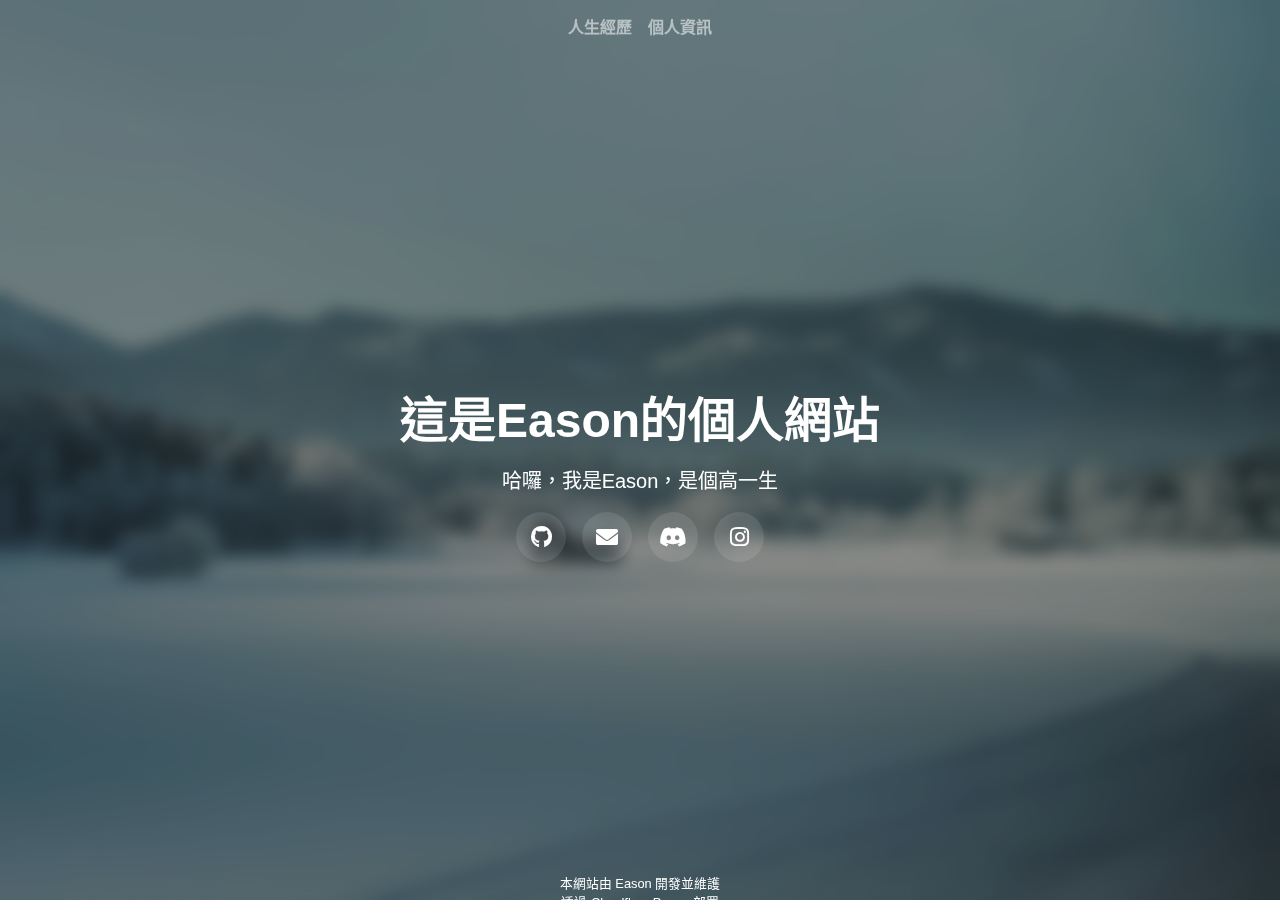
<file: index.html>
<!DOCTYPE html>
<html lang="zh-TW">
<head>
  <meta charset="UTF-8">
  <meta name="viewport" content="width=device-width, initial-scale=1.0">
  <title>這是Eason的個人網站</title>
  <link rel="stylesheet" href="https://cdn.jsdelivr.net/npm/bootstrap@5.3.0/dist/css/bootstrap.min.css">
  <link rel="stylesheet" href="https://cdnjs.cloudflare.com/ajax/libs/font-awesome/6.0.0-beta3/css/all.min.css">
  <link rel="stylesheet" href="style.css">
</head>
<body>

  <div class="background"></div>
  <div class="overlay"></div>

  <nav class="navbar navbar-expand-lg navbar-dark bg-transparent">
    <div class="container">
      <button class="navbar-toggler ms-auto" type="button" data-bs-toggle="collapse" data-bs-target="#navbarNav">
        <span class="navbar-toggler-icon"></span>
      </button>
      <div class="collapse navbar-collapse justify-content-center" id="navbarNav">
        <ul class="navbar-nav text-center fw-bold">
          <li class="nav-item"><a class="nav-link" href="xp.html">人生經歷</a></li>
          <li class="nav-item"><a class="nav-link" href="about.html">個人資訊</a></li>
        </ul>
      </div>
    </div>
  </nav>

  <header class="hero d-flex align-items-center justify-content-center text-center text-white">
    <div class="container hero-content">
      <h1 class="display-5 fw-bold mb-3">這是Eason的個人網站</h1>
      <p class="lead mb-3">哈囉，我是Eason，是個高一生</p>
      <div class="d-flex justify-content-center gap-3">
        <a href="https://github.com/Eason980729" class="link-icon"><i class="fab fa-github"></i></a>
        <a href="mailto:Easonlee0729@gmail.com" class="link-icon"><i class="fa-solid fa-envelope"></i></a>
        <a href="http://discordapp.com/users/987534417717239818" class="link-icon"><i class="fab fa-discord"></i></a>
        <a href="https://www.instagram.com/easonli_729" class="link-icon"><i class="fab fa-instagram"></i></a>
      </div>
    </div>
  </header>

  <footer class="footer py-2 text-center text-white">
    <div class="container">
      <p class="mb-0 small">本網站由 Eason 開發並維護</p>
      <p class="mb-0 small">透過 Cloudflare Pages 部署</p>
    </div>
  </footer>

  <script src="https://cdn.jsdelivr.net/npm/bootstrap@5.3.0/dist/js/bootstrap.bundle.min.js"></script>
</body>
</html>
</file>
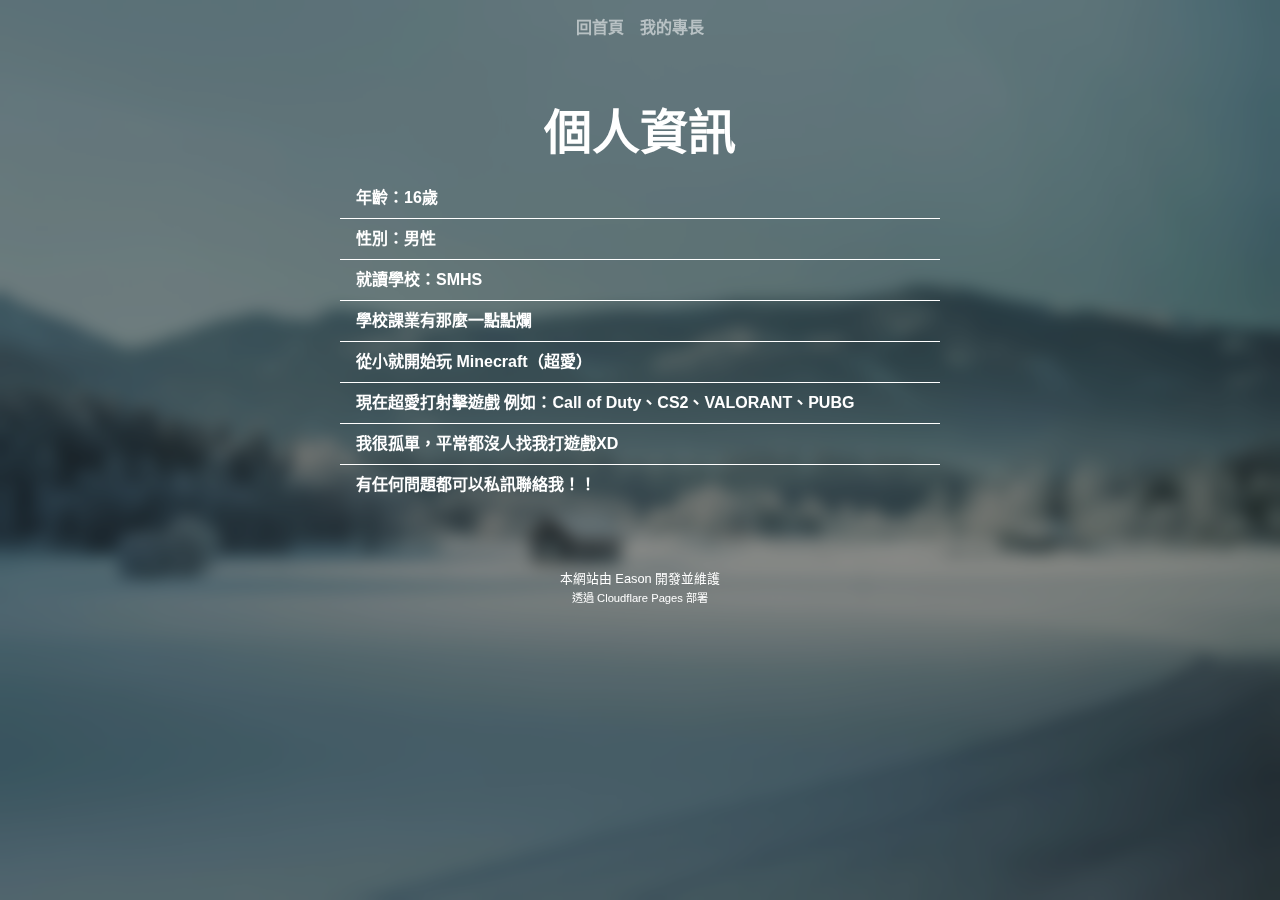
<file: about.html>
<!DOCTYPE html>
<html lang="zh-TW">
<head>
  <meta charset="UTF-8" />
  <meta name="viewport" content="width=device-width, initial-scale=1.0"/>
  <title>個人資訊 - Eason</title>
  <link rel="stylesheet" href="https://cdn.jsdelivr.net/npm/bootstrap@5.3.0/dist/css/bootstrap.min.css"/>
  <link rel="stylesheet" href="https://cdnjs.cloudflare.com/ajax/libs/font-awesome/6.0.0-beta3/css/all.min.css"/>
  <link rel="stylesheet" href="style.css"/>
</head>
<body>

  <div class="background"></div>
  <div class="overlay"></div>

  <nav class="navbar navbar-expand-lg navbar-dark bg-transparent">
    <div class="container">
      <button class="navbar-toggler ms-auto" type="button" data-bs-toggle="collapse" data-bs-target="#navbarNav">
        <span class="navbar-toggler-icon"></span>
      </button>
      <div class="collapse navbar-collapse justify-content-center" id="navbarNav">
        <ul class="navbar-nav text-center fw-bold">
          <li class="nav-item"><a class="nav-link" href="index.html">回首頁</a></li>
          <li class="nav-item"><a class="nav-link" href="xp.html">我的專長</a></li>
        </ul>
      </div>
    </div>
  </nav>

  <section class="py-5 text-white text-center">
    <div class="container">
      <h2 class="display-5 fw-bold mb-3">個人資訊</h2>
      <ul class="list-group list-group-flush bg-transparent text-start mx-auto" style="max-width: 600px;">
        <li class="list-group-item bg-transparent text-white border-white"><strong>年齡：16歲</strong></li>
        <li class="list-group-item bg-transparent text-white border-white"><strong>性別：男性</strong></li>
        <li class="list-group-item bg-transparent text-white border-white"><strong>就讀學校：SMHS</strong></li>
        <li class="list-group-item bg-transparent text-white border-white"><strong>學校課業有那麼一點點爛</strong></li>
        <li class="list-group-item bg-transparent text-white border-white"><strong>從小就開始玩 Minecraft（超愛）</strong></li>
        <li class="list-group-item bg-transparent text-white border-white"><strong>現在超愛打射擊遊戲 例如：Call of Duty、CS2、VALORANT、PUBG</strong></li>
        <li class="list-group-item bg-transparent text-white border-white"><strong>我很孤單，平常都沒人找我打遊戲XD</strong></li>
        <li class="list-group-item bg-transparent text-white border-white"><strong>有任何問題都可以私訊聯絡我！！</strong></li>
      </ul>
    </div>
  </section>

  <footer class="footer py-3 text-center text-white">
    <div class="container">
      <p class="mb-0">本網站由 Eason 開發並維護</p>
      <p class="mb-0"><small>透過 Cloudflare Pages 部署</small></p>
    </div>
  </footer>

  <script src="https://cdn.jsdelivr.net/npm/bootstrap@5.3.0/dist/js/bootstrap.bundle.min.js"></script>
</body>
</html>
</file>
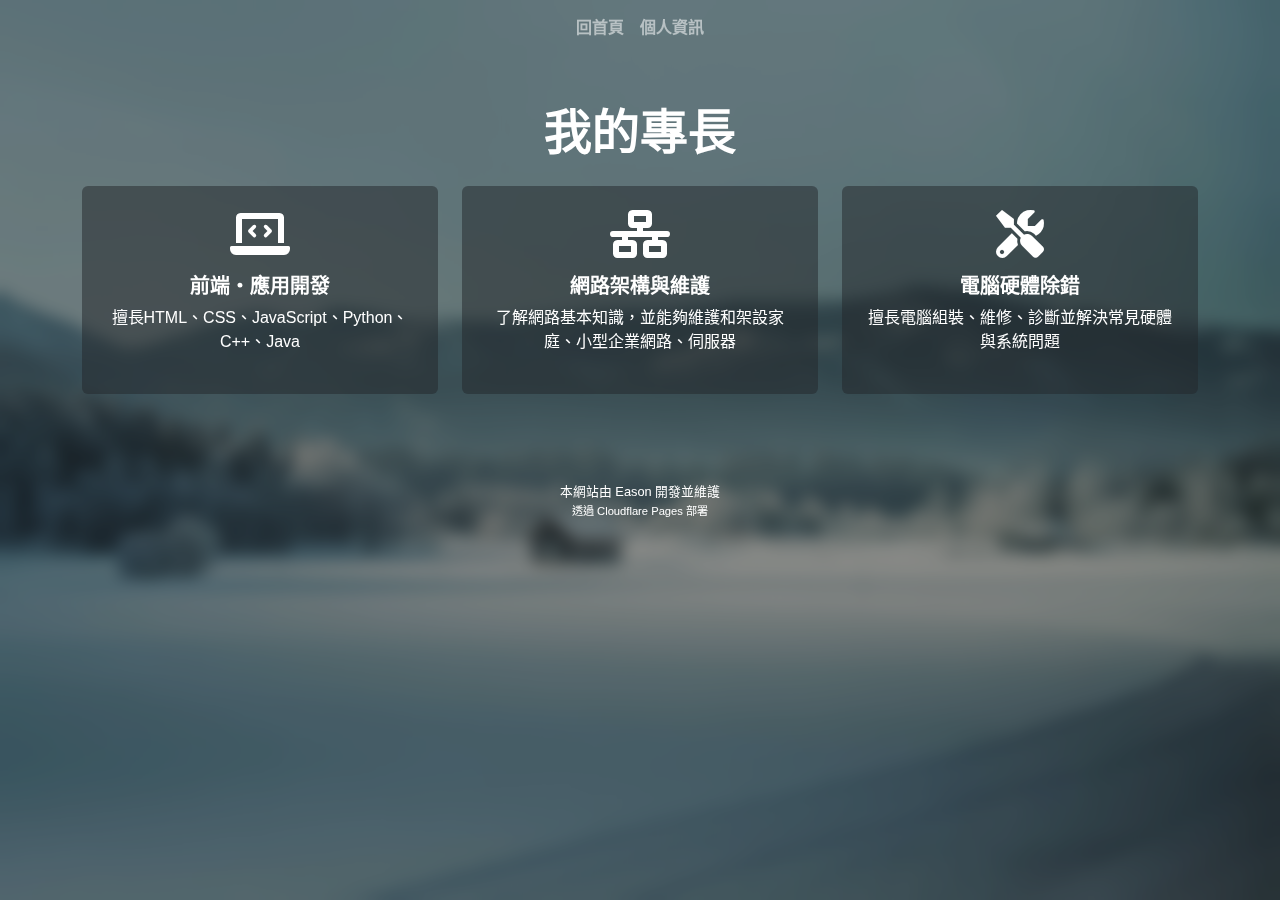
<file: xp.html>
<!DOCTYPE html>
<html lang="zh-TW">
<head>
  <meta charset="UTF-8" />
  <meta name="viewport" content="width=device-width, initial-scale=1.0"/>
  <title>我的專長 - Eason</title>
  <link rel="stylesheet" href="https://cdn.jsdelivr.net/npm/bootstrap@5.3.0/dist/css/bootstrap.min.css"/>
  <link rel="stylesheet" href="https://cdnjs.cloudflare.com/ajax/libs/font-awesome/6.0.0-beta3/css/all.min.css"/>
  <link rel="stylesheet" href="style.css"/>
</head>
<body>

  <div class="background"></div>
  <div class="overlay"></div>

  <nav class="navbar navbar-expand-lg navbar-dark bg-transparent">
    <div class="container">
      <button class="navbar-toggler ms-auto" type="button" data-bs-toggle="collapse" data-bs-target="#navbarNav">
        <span class="navbar-toggler-icon"></span>
      </button>
      <div class="collapse navbar-collapse justify-content-center" id="navbarNav">
        <ul class="navbar-nav text-center fw-bold">
          <li class="nav-item"><a class="nav-link" href="index.html">回首頁</a></li>
          <li class="nav-item"><a class="nav-link" href="about.html">個人資訊</a></li>
        </ul>
      </div>
    </div>
  </nav>

  <section class="py-5 text-white text-center">
    <div class="container">
      <h2 class="display-5 fw-bold mb-4">我的專長</h2>
      <div class="row justify-content-center">

        <div class="col-md-4 mb-4">
          <div class="bg-dark bg-opacity-50 p-4 rounded h-100">
            <i class="fas fa-laptop-code fa-3x mb-3"></i>
            <h5 class="fw-bold">前端・應用開發</h5>
            <p class="mt-2">擅長HTML、CSS、JavaScript、Python、C++、Java</p>
          </div>
        </div>

        <div class="col-md-4 mb-4">
          <div class="bg-dark bg-opacity-50 p-4 rounded h-100">
            <i class="fas fa-network-wired fa-3x mb-3"></i>
            <h5 class="fw-bold">網路架構與維護</h5>
            <p class="mt-2">了解網路基本知識，並能夠維護和架設家庭、小型企業網路、伺服器</p>
          </div>
        </div>

        <div class="col-md-4 mb-4">
          <div class="bg-dark bg-opacity-50 p-4 rounded h-100">
            <i class="fas fa-tools fa-3x mb-3"></i>
            <h5 class="fw-bold">電腦硬體除錯</h5>
            <p class="mt-2">擅長電腦組裝、維修、診斷並解決常見硬體與系統問題</p>
          </div>
        </div>

      </div>
    </div>
  </section>

  <footer class="footer py-3 text-center text-white">
    <div class="container">
      <p class="mb-0">本網站由 Eason 開發並維護</p>
      <p class="mb-0"><small>透過 Cloudflare Pages 部署</small></p>
    </div>
  </footer>

  <script src="https://cdn.jsdelivr.net/npm/bootstrap@5.3.0/dist/js/bootstrap.bundle.min.js"></script>
</body>
</html>
</file>
<file: style.css>
body, html {
  margin: 0;
  padding: 0;
  height: 100%;
  font-family: "Microsoft JhengHei", Arial, sans-serif;
  color: white;
  position: relative;
  overflow-x: hidden;
}

.background {
  position: fixed;
  top: 0; left: 0;
  width: 100%;
  height: 100%;
  background: url('photo.jpeg') no-repeat center center fixed;
  background-size: cover;
  z-index: -2;
}

.overlay {
  position: fixed;
  top: 0; left: 0;
  width: 100%;
  height: 100%;
  backdrop-filter: blur(8px);
  -webkit-backdrop-filter: blur(8px);
  background-color: rgba(0, 0, 0, 0.4);
  z-index: -1;
}

.hero {
  height: 90vh;
  padding-top: 3rem;
  padding-bottom: 1rem;
}

.navbar {
  background-color: transparent !important;
}

.nav-link {
  font-weight: bold;
}

.link-icon {
  transition: transform 0.3s ease-in-out, box-shadow 0.3s ease-in-out;
  display: inline-flex;
  justify-content: center;
  align-items: center;
  width: 50px;
  height: 50px;
  font-size: 22px;
  border-radius: 50%;
  background-color: rgba(255, 255, 255, 0.1);
  color: white;
  text-decoration: none;
}
.link-icon:hover {
  transform: scale(1.2);
  box-shadow: 0 0 8px rgba(255, 255, 255, 0.4);
  background-color: rgba(255, 255, 255, 0.2);
}

.footer {
  background-color: transparent;
}

.footer p {
  font-size: 0.8rem;
}
.specialty-card {
  background-color: rgba(0, 0, 0, 0.5);
  border: 1px solid rgba(255, 255, 255, 0.2);
  backdrop-filter: blur(4px);
  -webkit-backdrop-filter: blur(4px);
  padding: 1.5rem;
  border-radius: 1rem;
  transition: transform 0.2s ease;
  height: 100%;
  text-align: center;
}

.specialty-card:hover {
  transform: translateY(-5px);
}

.specialty-card i {
  font-size: 2.5rem;
  margin-bottom: 1rem;
  color: white;
}

.specialty-card h5 {
  font-weight: bold;
  margin-bottom: 0.5rem;
}

.specialty-card p {
  font-size: 0.95rem;
  margin: 0;
}
</file>
